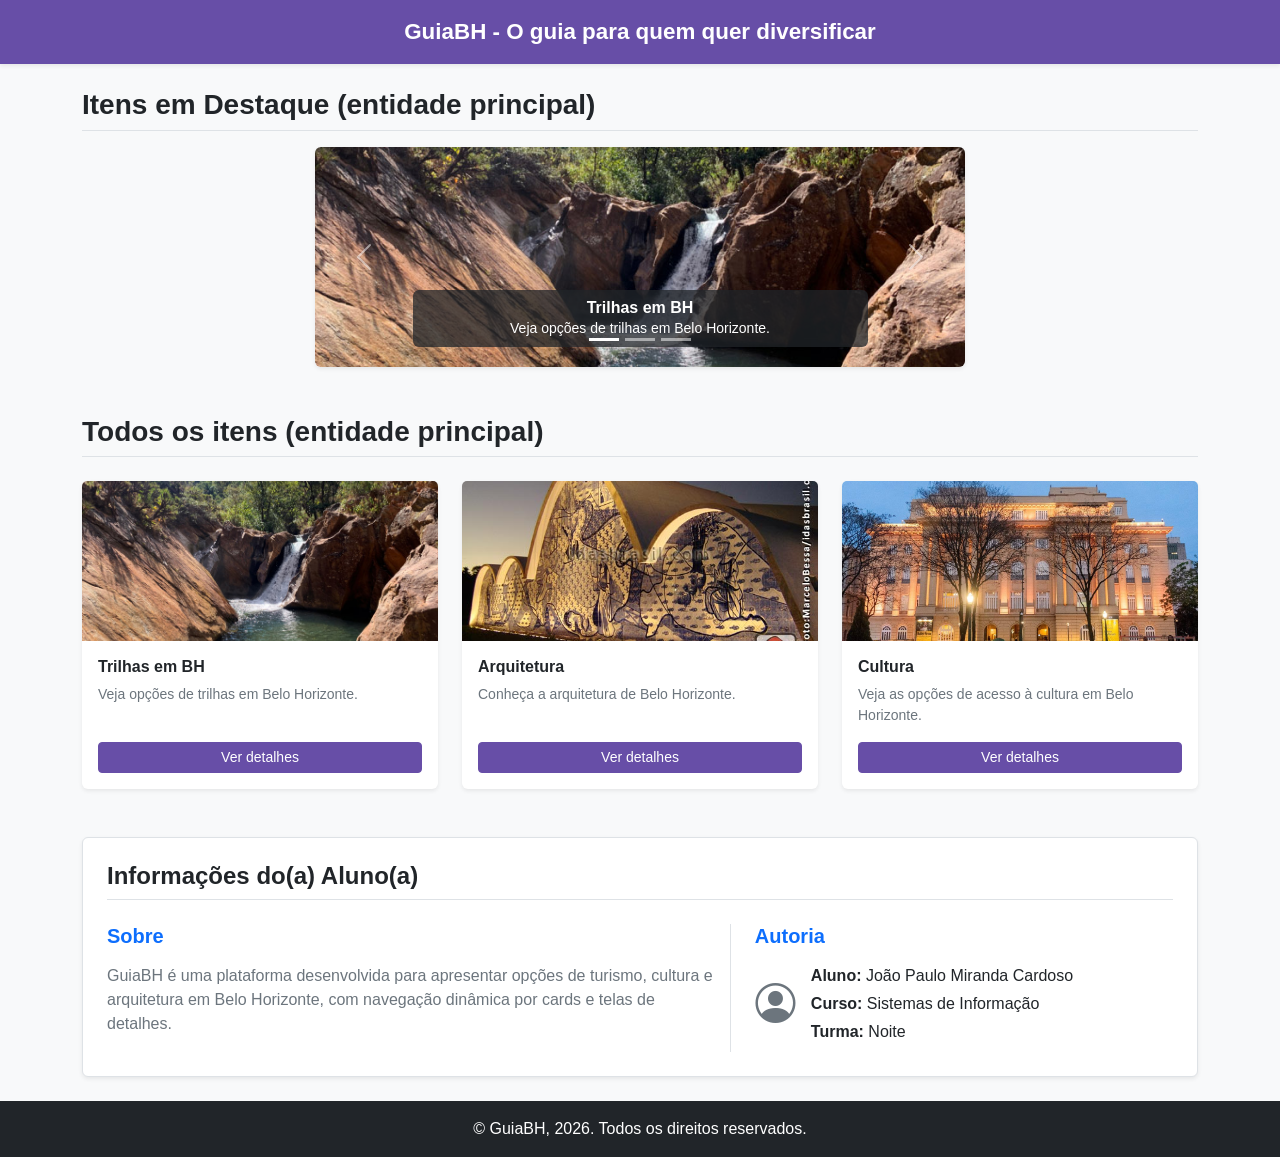
<file: index.html>
<!DOCTYPE html>
<html lang="pt-BR">

<head>
    <meta charset="UTF-8">
    <meta name="viewport" content="width=device-width, initial-scale=1.0">
    <title>GuiaBH - Home</title>
    <!-- Bootstrap 5 CSS e Icons -->
    <link href="https://cdn.jsdelivr.net/npm/bootstrap@5.3.0/dist/css/bootstrap.min.css" rel="stylesheet">
    <link rel="stylesheet" href="https://cdn.jsdelivr.net/npm/bootstrap-icons@1.11.0/font/bootstrap-icons.css">
    <link rel="stylesheet" href="./assets/css/styles.css">
</head>

<body class="bg-light d-flex flex-column min-vh-100">

    <!-- Header Roxo -->
    <header class="header-roxo mb-4 shadow-sm">
        <h1 class="titulo">GuiaBH - O guia para quem quer diversificar</h1>
    </header>

    <main class="container flex-grow-1">

        <!-- Seção 1: Itens em Destaque (Carrossel Compacto) -->
        <section class="mb-5">
            <h3 class="border-bottom pb-2 mb-3 fw-bold">Itens em Destaque (entidade principal)</h3>
            <div id="carrosselDestaques" class="carousel slide rounded overflow-hidden shadow-sm" data-bs-ride="carousel">
                <div class="carousel-indicators" id="carrossel-indicadores"></div>
                <div class="carousel-inner" id="carrossel-itens"></div>
                <button class="carousel-control-prev" type="button" data-bs-target="#carrosselDestaques" data-bs-slide="prev">
                    <span class="carousel-control-prev-icon" aria-hidden="true"></span>
                    <span class="visually-hidden">Anterior</span>
                </button>
                <button class="carousel-control-next" type="button" data-bs-target="#carrosselDestaques" data-bs-slide="next">
                    <span class="carousel-control-next-icon" aria-hidden="true"></span>
                    <span class="visually-hidden">Próximo</span>
                </button>
            </div>
        </section>

        <!-- Seção 2: Todos os Itens -->
        <section class="mb-5">
            <h3 class="border-bottom pb-2 mb-4 fw-bold">Todos os itens (entidade principal)</h3>
            <div class="row g-4" id="lista-cards"></div>
        </section>

        <!-- Seção 3: Informações do Aluno -->
        <section class="bg-white p-4 rounded shadow-sm border mb-4">
            <h4 class="border-bottom pb-2 mb-4 fw-bold">Informações do(a) Aluno(a)</h4>
            <div class="row">
                <div class="col-md-7 border-end-md mb-3 mb-md-0">
                    <h5 class="text-primary fw-bold mb-3">Sobre</h5>
                    <p class="text-secondary">
                        GuiaBH é uma plataforma desenvolvida para apresentar opções de turismo, cultura e arquitetura em Belo Horizonte, com navegação dinâmica por cards e telas de detalhes.
                    </p>
                </div>
                <div class="col-md-5 ps-md-4">
                    <h5 class="text-primary fw-bold mb-3">Autoria</h5>
                    <div class="d-flex align-items-center gap-3">
                        <i class="bi bi-person-circle fs-1 text-secondary"></i>
                        <div>
                            <p class="mb-1"><strong>Aluno:</strong> João Paulo Miranda Cardoso</p>
                            <p class="mb-1"><strong>Curso:</strong> Sistemas de Informação</p>
                            <p class="mb-0"><strong>Turma:</strong> Noite</p>
                        </div>
                    </div>
                </div>
            </div>
        </section>

    </main>

    <footer class="text-center py-3 bg-dark text-white mt-auto">
        <p class="mb-0">&copy; GuiaBH, 2026. Todos os direitos reservados.</p>
    </footer>

    <!-- Bootstrap JS Bundle -->
    <script src="https://cdn.jsdelivr.net/npm/bootstrap@5.3.0/dist/js/bootstrap.bundle.min.js"></script>
    <script src="./assets/js/app.js"></script>
</body>
</html>
</file>
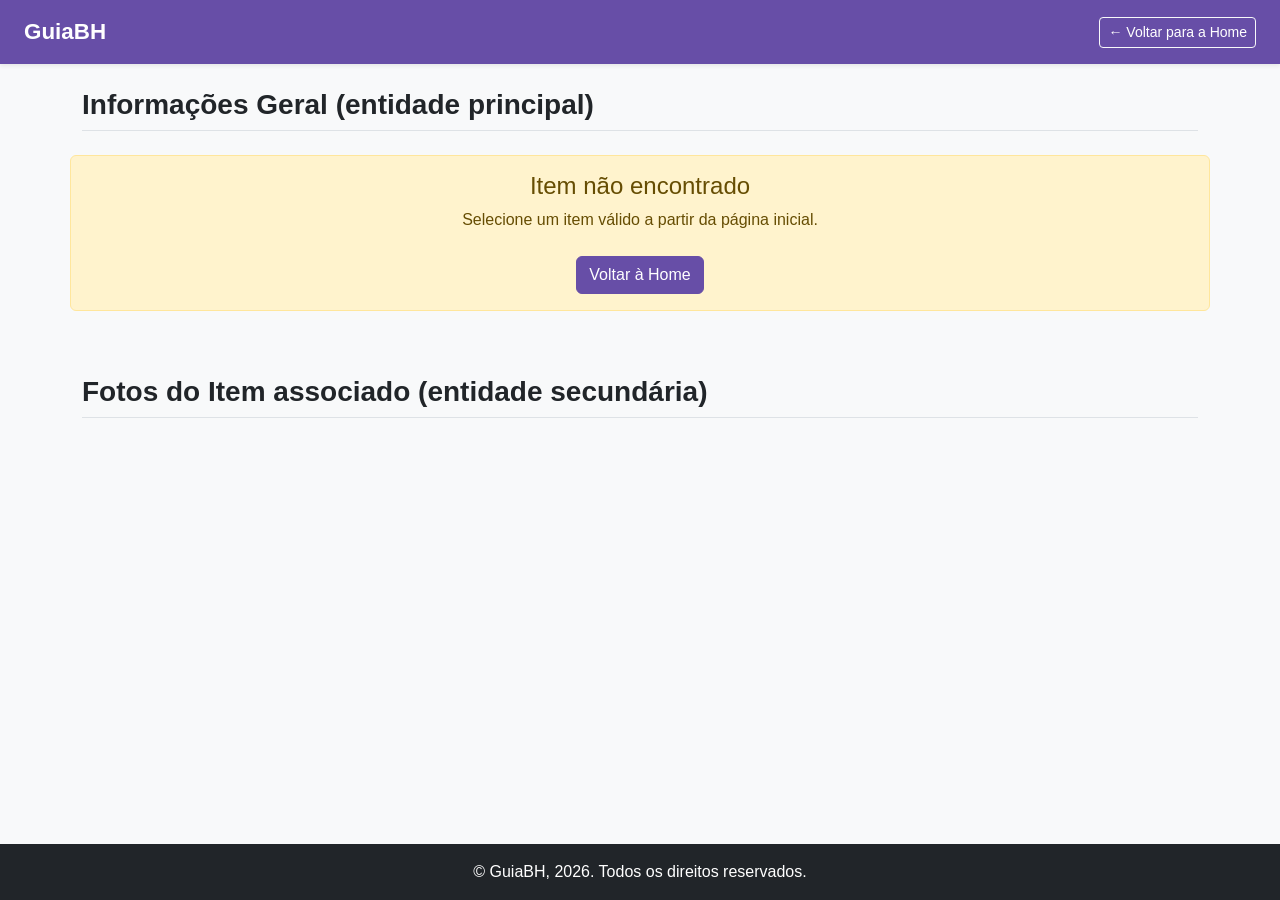
<file: detalhe.html>
<!DOCTYPE html>
<html lang="pt-BR">

<head>
    <meta charset="UTF-8">
    <meta name="viewport" content="width=device-width, initial-scale=1.0">
    <title>GuiaBH - Detalhe do Item</title>
    <!-- Bootstrap 5 CSS -->
    <link href="https://cdn.jsdelivr.net/npm/bootstrap@5.3.0/dist/css/bootstrap.min.css" rel="stylesheet">
    <link rel="stylesheet" href="./assets/css/styles.css">
</head>

<body class="bg-light d-flex flex-column min-vh-100">

    <!-- Header Roxo -->
    <header class="header-roxo mb-4 shadow-sm justify-content-between">
        <h1 class="titulo text-start">GuiaBH</h1>
        <a href="index.html" class="btn btn-outline-light btn-sm">← Voltar para a Home</a>
    </header>

    <main class="container flex-grow-1">

        <!-- Seção 1: Informações Gerais -->
        <section class="mb-5">
            <h3 class="border-bottom pb-2 mb-4 fw-bold">Informações Geral (entidade principal)</h3>
            <div class="row align-items-stretch" id="info-geral"></div>
        </section>

        <!-- Seção 2: Fotos do Item Associado -->
        <section class="mb-5">
            <h3 class="border-bottom pb-2 mb-4 fw-bold">Fotos do Item associado (entidade secundária)</h3>
            <div class="row g-3" id="lista-atracoes"></div>
        </section>

    </main>

    <footer class="text-center py-3 bg-dark text-white mt-auto">
        <p class="mb-0">&copy; GuiaBH, 2026. Todos os direitos reservados.</p>
    </footer>

    <!-- Bootstrap JS Bundle -->
    <script src="https://cdn.jsdelivr.net/npm/bootstrap@5.3.0/dist/js/bootstrap.bundle.min.js"></script>
    <script src="./assets/js/app.js"></script>
</body>
</html>
</file>
<file: assets/css/styles.css>
* {
    font-size: 16px;
    font-family: 'Segoe UI', Tahoma, Geneva, Verdana, sans-serif;
    margin: 0;
    padding: 0;
    box-sizing: border-box;
}

/* Header Roxo Institucional */
.header-roxo {
    min-height: 4rem;
    background-color: #674ea7 !important;
    color: #ffffff !important;
    display: flex;
    align-items: center;
    justify-content: center;
    padding: 0.5rem 1.5rem;
    width: 100%;
}

.titulo {
    color: #ffffff !important;
    text-align: center;
    font-size: 1.4rem;
    font-weight: bold;
    margin: 0;
}

.header-roxo a {
    color: #ffffff !important;
    text-decoration: none;
}

/* Cores do tema roxo para botões e badges Bootstrap */
.bg-purple {
    background-color: #674ea7 !important;
    color: #ffffff !important;
}

.btn-primary {
    background-color: #674ea7 !important;
    border-color: #674ea7 !important;
    color: #ffffff !important;
}

.btn-primary:hover {
    background-color: #523c8a !important;
    border-color: #523c8a !important;
}

/* Redução e Ajuste Compacto do Carrossel */
#carrosselDestaques {
    max-width: 650px;
    margin: 0 auto;
}

.img-carrossel {
    height: 220px !important;
    max-height: 220px !important;
    object-fit: cover !important;
    object-position: center !important;
}

/* Imagens dos Cards e Atrações */
.img-card {
    height: 160px;
    object-fit: cover;
}

.img-atracao {
    height: 130px;
    object-fit: cover;
}

.img-detalhe-capa {
    max-height: 260px;
    object-fit: cover;
}

@media (min-width: 768px) {
    .border-end-md {
        border-right: 1px solid #dee2e6;
    }
}
</file>
